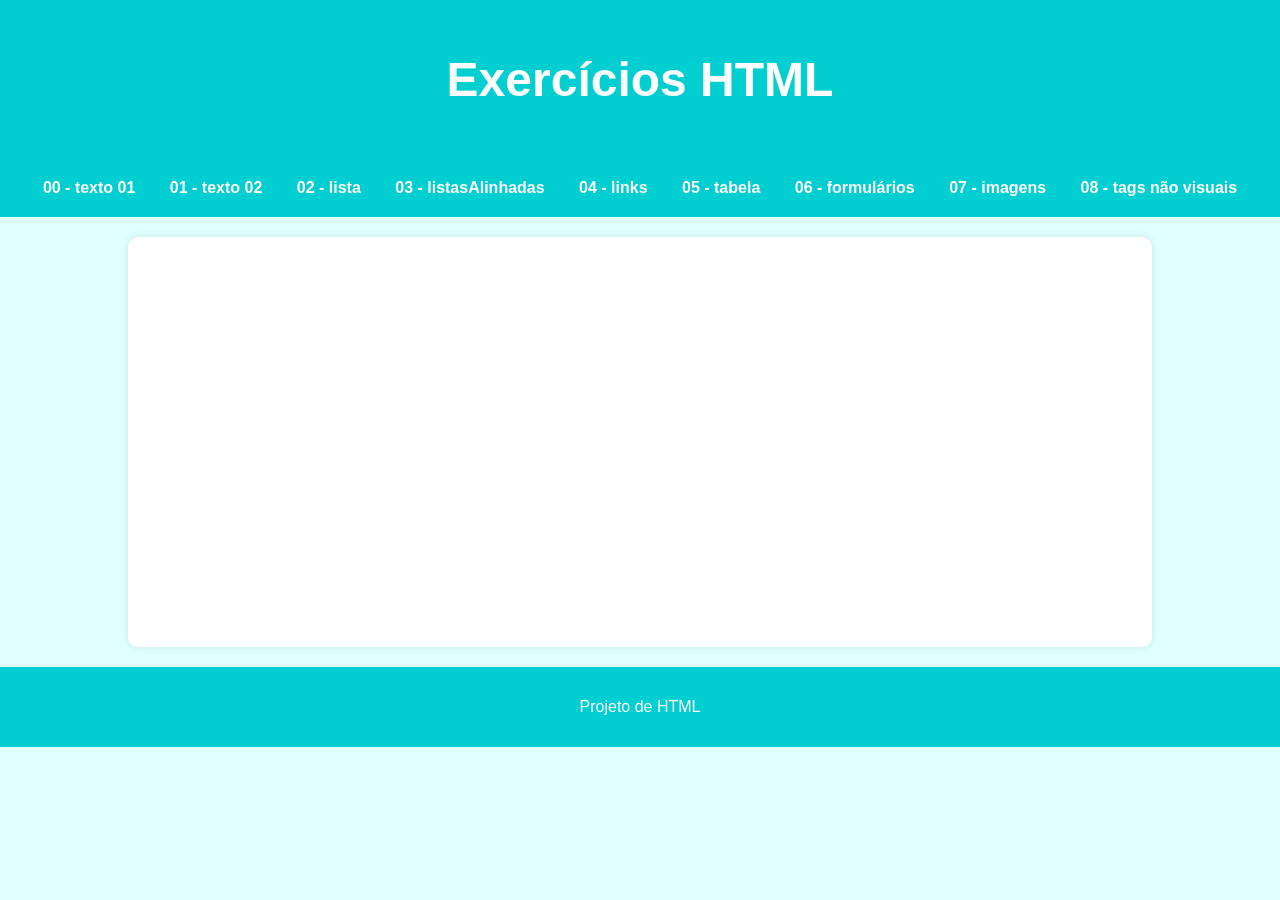
<file: index.html>
<!DOCTYPE html>
<html lang="pt-BR">
<head>
    <meta charset="UTF-8">
    <meta name="viewport" content="width=device-width, initial-scale=1.0">
    <title>Exercícios</title>
    <link rel="stylesheet" href="style.css">
    <style>
        #conteudo{
            padding: 30px 0px;
        }
    </style>
</head>
<body>
    <header>
        <h1>Exercícios HTML</h1>
    </header>
    <nav>
        <a href="/texto1.html">00 - texto 01</a>
        <a href="/texto2.html">01 - texto 02</a>
        <a href="/lista.html">02 - lista</a>
        <a href="/listasAlinhadas.html">03 - listasAlinhadas</a>
        <a href="/links.html">04 - links</a>
        <a href="/tabela.html">05 - tabela</a>
        <a href="/form.html">06 - formulários</a>
        <a href="/imagens.html">07 - imagens</a>
        <a href="/tagsNaoVisuais.html">08 - tags não visuais</a>
    </nav>
    <section id="conteudo"></section>
    <footer>
        <p>Projeto de HTML</p>
    </footer>
</body>
</html>
</file>
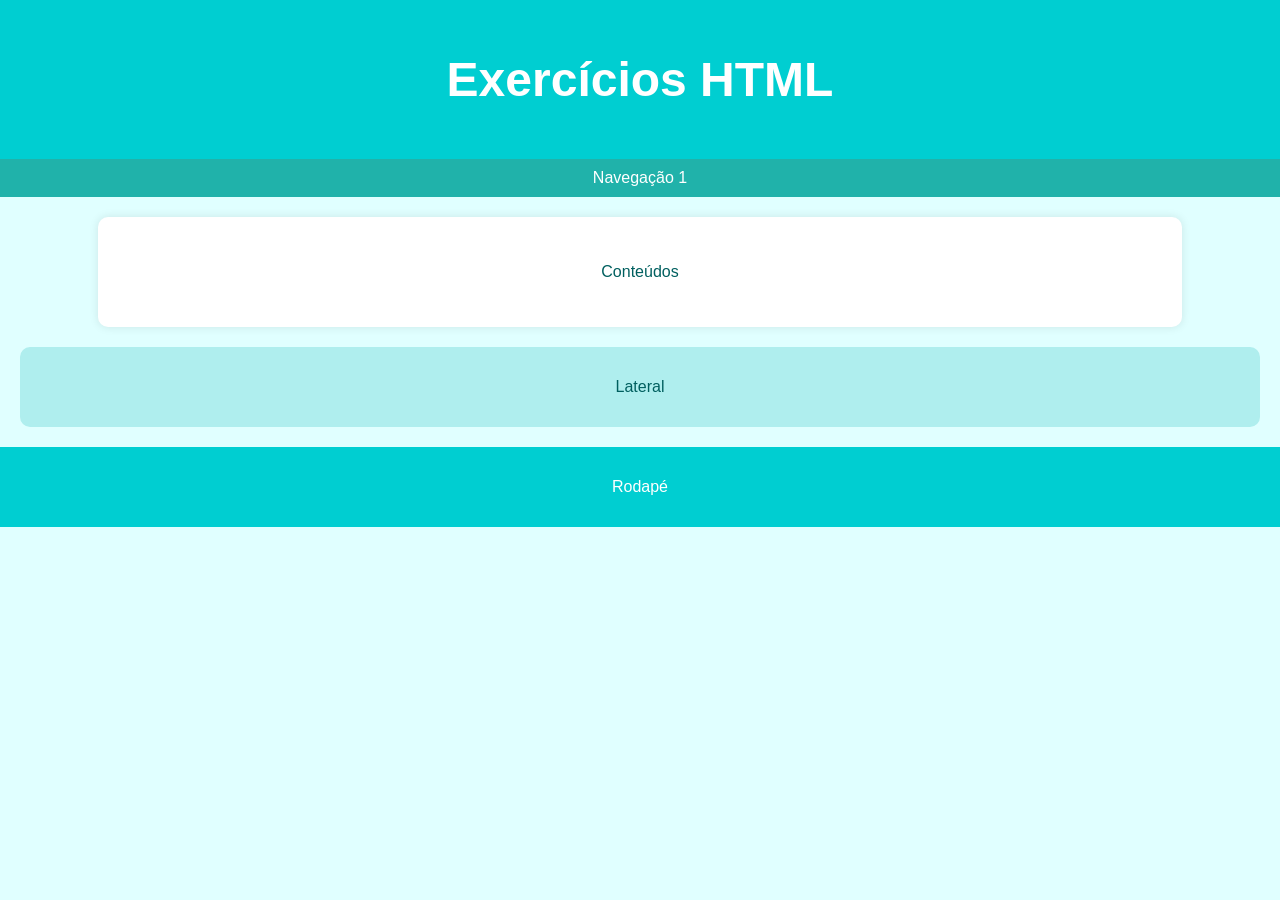
<file: anatomia.html>
<!DOCTYPE html>
<html lang="pt-BR">
<head>
    <meta charset="UTF-8">
    <meta name="viewport" content="width=device-width, initial-scale=1.0">
    <title>Anatomia HTML</title>
    <link rel="stylesheet" href="anatomia.css">
</head>
<body>
    <header>
        <h1>Exercícios HTML</h1>
    </header>
    <nav>
        <a href="/">Navegação 1</a>
    </nav>
    <section id="conteudo">
        <p>Conteúdos</p>
    </section>
    <aside>
        <p>Lateral</p>
    </aside>
    <footer>
        <p>Rodapé</p>
    </footer>
</body>
</html>
</file>
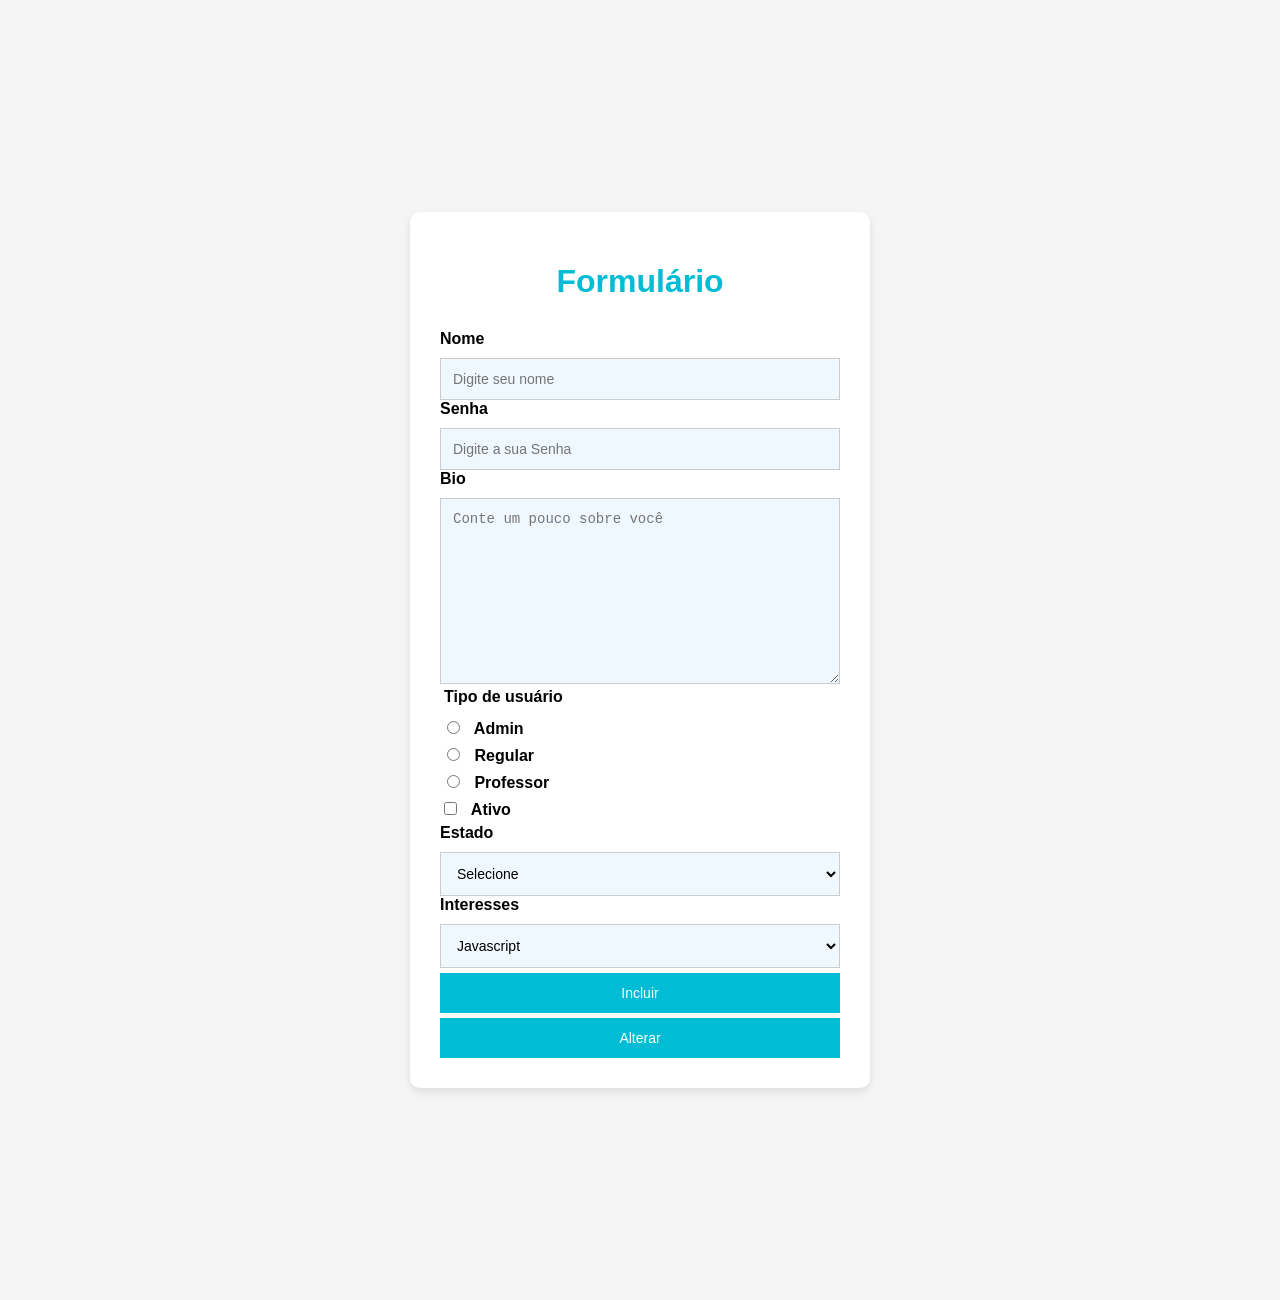
<file: form.html>
<!DOCTYPE html>
<html lang="pt-BR">
<head>
    <meta charset="UTF-8">
    <meta name="viewport" content="width=device-width, initial-scale=1.0">
    <title>Formulário</title>
    <style>
        body{
            font-family: Arial, Helvetica, sans-serif;
            margin: 100px;
            padding: 100px;
            background-color: #f5f5f5;
            display: flex;
            justify-content: center;
            align-items: center;
            height: 100vh;
        }

        .form-container{
            background-color: #fff;
            border-radius: 10px;
            box-shadow: 0 4px 8px rgba(0, 0, 0, 0.1);
            padding: 30px;
            width: 100%;
            max-width: 400px;
        }

        h1{
            text-align: center;
            color: #00bcd4;
            margin-bottom: 30px;
        }

        form{
            display: flex;
            flex-direction: column;
        }
        .fomr-group{
            margin-bottom: 20px;
        }
        label{
            font-weight: bold;
            margin-bottom: 5px;
            display: block;
        }
        input,
        textarea,
        select,
        button{
            width: 100%;
            padding: 12px;
            margin-top: 5px;
            border: 1px solid #ccc;
            font-size: 14px;
            box-sizing: border-box;
            background-color: #f0f8ff;
        }

        input[type="radio"],
        input[type="checkbox"]{
            display: inline-block;
            width: auto;
            margin-right: 10px;
        }
        button{
            background-color: #00bcd4;
            color: white;
            border: none;
            cursor: pointer;
            transition: background-color 0.3s;
        }
        button:hover{
            background-color: #0097a7;
        }

        select,
        textarea{
            transition: border-color 0.3s;
        }

        input:focus,
        textarea:focus,
        select:focus{
            border-color: #00bcd4;
            outline: none;
        }

        fieldset{
            border: none;
            padding: 0;
        }
        legend{
            font-weight: bold;
            margin-bottom: 10px;
        }

        .buttons{
            display: flex;
            justify-content: space-between;
            gap: 10px;
        }
    </style>
</head>
<body>
<div class="form-container">
        <h1>Formulário</h1>

<form Method="POST" action="http://localhost:3003/usuarios">
            <input type="hidden" name="id" value="3">

            <div class="form-group">
                <label for="name">Nome</label>
                <input type="text" id="name" name="name" placeholder="Digite seu nome">
            </div>

            <div class="form-group">
                <label for="senha">Senha</label>
                <input type="password" name="senha" id="senha" placeholder="Digite a sua Senha">
            </div>

            <div class="form-group">
                <label for="bio">Bio</label>
                <textarea name="bio" id="bio" cols="30" rows="10" placeholder="Conte um pouco sobre você"></textarea>
            </div>
            <fieldset class="form-group">
                <legend>Tipo de usuário</legend>
                <label for="admin">
                    <input type="radio" name="tipo" id="admin" value="admin"> Admin
                </label>
                <label for="regular">
                    <input type="radio" name="regular" id="regular" value="regular"> Regular
                </label>
                <label for="professor">
                    <input type="radio" name="tipo" id="professor" value="professor"> Professor
                </label>
            </fieldset>

            <div class="form-group">
                <label for="ativo">
                    <input type="checkbox" name="ativo" id="ativo"> Ativo
                </label>
            </div>
    
    <div class="form-group">
        <label for="estado">Estado</label>
        <select name="estado" id="id">
            <option value="">Selecione</option>
            <option value="ac">Acre</option>
            <option value="ba">Bahia</option>
            <option value="ce">Ceara</option>
            <option value="df">Distrito Federal</option>
            <option value="mg">Minas gerais</option>
            <option value="pa">Pará</option>
            <option value="pr">Paraná</option>
            <option value="rs">Rio Grande Do Sul</option>
            <option value="sc">Santa Catarina</option>
            <option value="sp">São Paulo</option>
        </select>
    </div>

    <div class="form-group">
        <label for="interesses">Interesses</label>
        <select name="interesses" id="interesses" multiple-size="7">
            <option value="js">Javascript</option>
            <option value="java">Java</option>
            <option value="php">PHP</option>
            <option value="python">Python</option>
            <option value="go">Go</option>
            <option value="c">C</option>
        </select>
    </div>

    <div class="form-group button">
        <button type="submit">Incluir</button>
        <button
        formaction="http://localhost:3003/usuarios/3"
        type="submit"
        > Alterar</button>
    </div>
</form>
</div>
</body>
</html>
</file>
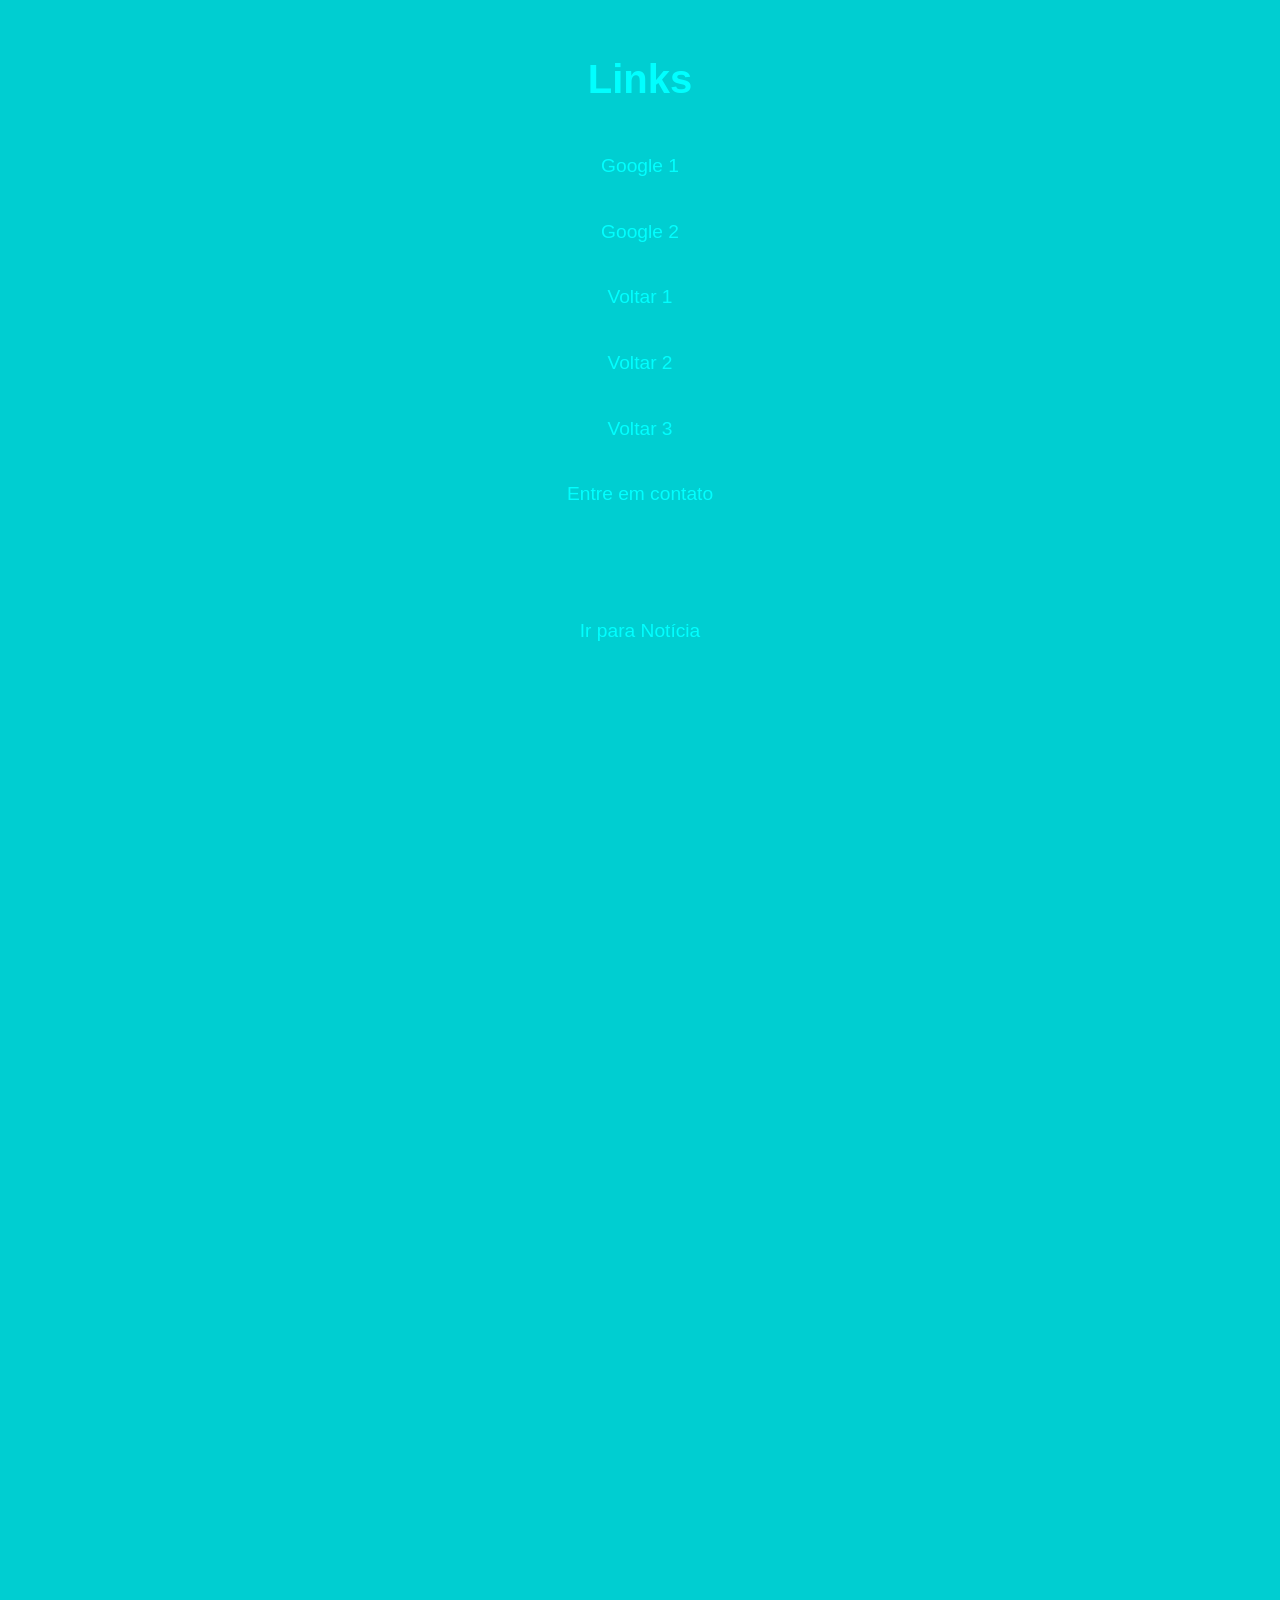
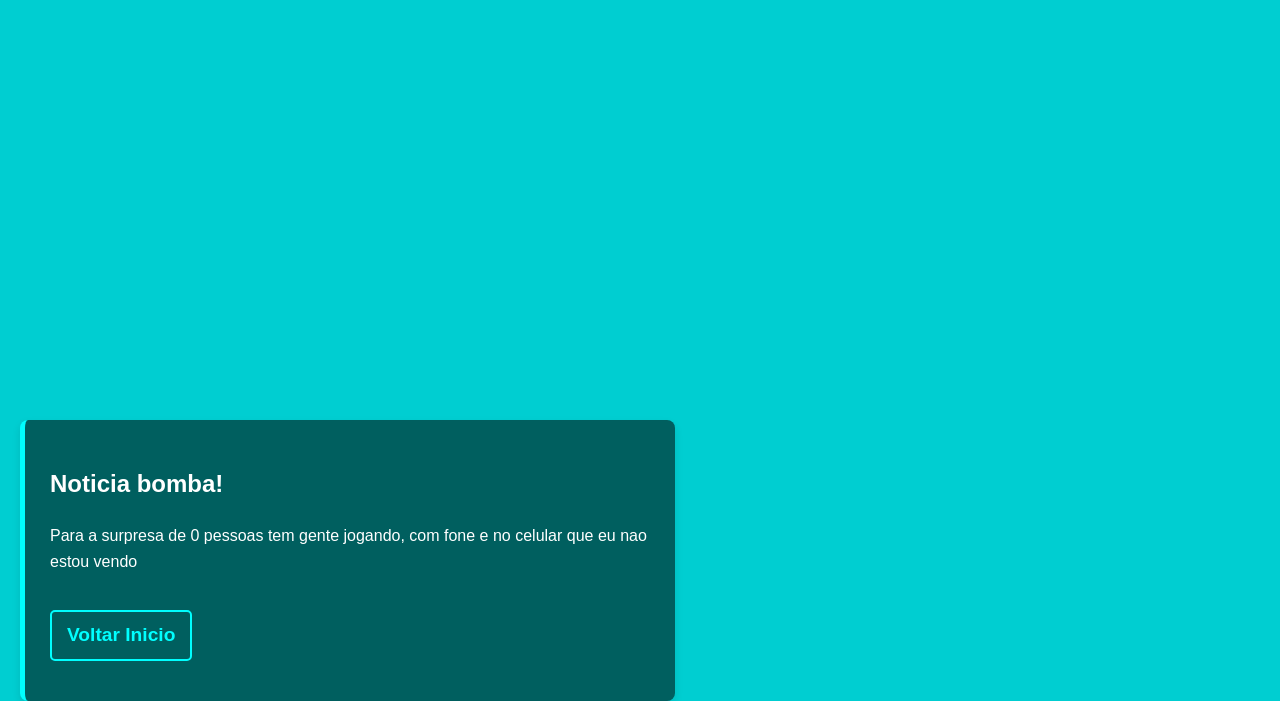
<file: links.html>
<!DOCTYPE html>
<html lang="pt-BR">
<head>
    <meta charset="UTF-8">
    <meta name="viewport" content="width=device-width, initial-scale=1.0">
    <title>Link</title>
    <style>
        /* Estilo global */
        body {
            font-family: 'Arial', sans-serif;
            background-color: #00CED1; /* Ciano escuro */
    color: white;
            margin: 0;
            padding: 20px;
            line-height: 1.6;
        }

        /* Estilo do h1 */
        h1 {
            text-align: center;
            color: #00FFFF;  /* Cor ciano */
            font-size: 2.5rem;
            margin-bottom: 30px;
        }

        /* Estilo para os links */
        a {
            color: #00FFFF;
            text-decoration: none;
            font-size: 1.2rem;
            padding: 10px 15px;
            display: inline-block;
            margin-bottom: 15px;
            border-radius: 5px;
            transition: all 0.3s ease;
        }

        /* Efeito de hover nos links */
        a:hover {
            background-color: #00FFFF;
            color: #111;
            transform: translateY(-3px);  /* Efeito de elevação */
        }

        /* Seção de Notícia */
        #noticia {
            margin-top: 50px;
            padding: 25px;
            background-color: #005F5F; /* Ciano escuro para contraste */
;  /* Cor de fundo clara */
            border-left: 5px solid #00FFFF;
            border-radius: 8px;
            box-shadow: 0 4px 8px rgba(0, 0, 0, 0.1);  /* Sombra sutil */
            max-width: 600px;
            margin: 20px auto;  /* Centralizar no meio da tela */
        }

        /* Estilo do link "Voltar ao Início" dentro da notícia */
        #noticia a {
            color: #00FFFF;
            font-weight: bold;
            text-decoration: none;
            padding: 8px 15px;
            background-color: transparent;
            border: 2px solid #00FFFF;
            border-radius: 5px;
            margin-top: 20px;
            display: inline-block;
        }

        #noticia a:hover {
            background-color: #00FFFF;
            color: #111;
            transform: translateY(-3px);  /* Efeito de elevação */
        }

        /* Scroll suave */
        html {
            scroll-behavior: smooth;
        }

        /* Responsividade */
        @media (max-width: 768px) {
            h1 {
                font-size: 2rem;
            }
            a {
                font-size: 1rem;
                padding: 8px 12px;
            }
            #noticia {
                max-width: 90%;
            }
        }
    </style>
</head>
<body>
    <h1>Links</h1>

    <div style="display: flex; flex-direction: column; align-items: center">
        <a id="inicio" href="https://www.google.com.br">Google 1</a>
        <a href="https://www.google.com.br" target="_blank">Google 2</a>

        <a href="listasAlinhadas.html">Voltar 1</a>
        <a href="listasAlinhadas.html">Voltar 2</a>
        <a href="listasAlinhadas.html">Voltar 3</a>
        <a href="mailto:email@empresa.com.br">Entre em contato</a><br><br>
    </div>

    <div id="noticia" style="position: absolute; top: 2000px;">
    <h2>Noticia bomba!</h2>
    <p>Para a surpresa de 0 pessoas tem gente jogando, com fone e no celular que eu nao estou vendo</p>
    <a href="#inicio">Voltar Inicio</a>
    </div>

    <div style="text-align: center; margin-top: 20px;">
        <a href="#noticia">Ir para Notícia</a>
    </div>
</body>
</html>
</file>
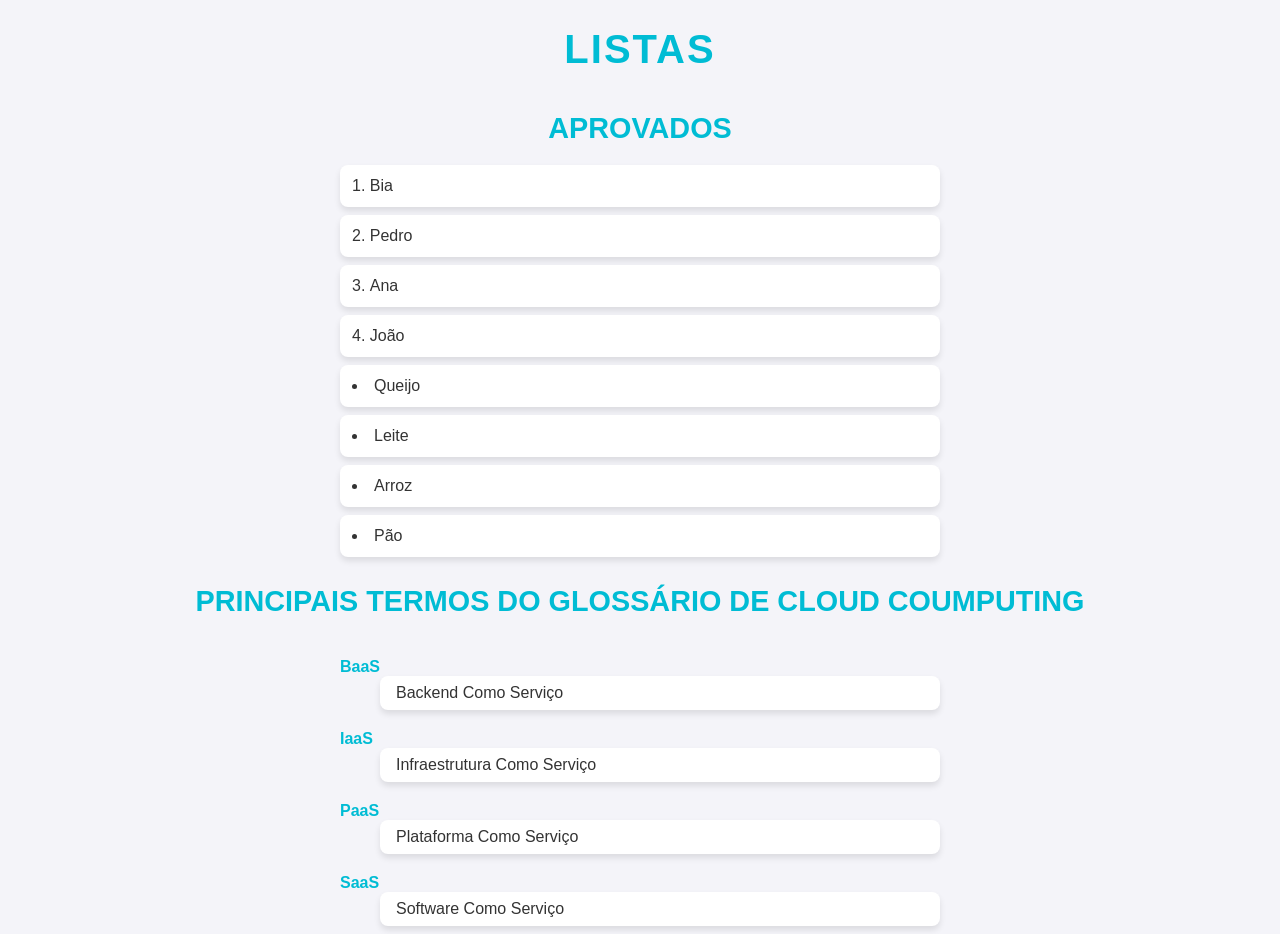
<file: lista.html>
<!DOCTYPE html>
<html lang="pt-BR">
<head>
    <meta charset="UTF-8">
    <meta name="viewport" content="width=device-width, initial-scale=1.0">
    <title>Listas</title>
    <style>
        body{
            font-family: Arial, Helvetica, sans-serif;
            background-color: #f4f4f9;
            color: #333;
            margin: 0;
            padding: 0;
            display: flex;
            flex-direction: column;
            align-items: center;
            justify-content: center;
            min-height: 100vh;
        }

        /* Cabeçalho principal */
        h1{
            font-size:2.5rem;
            color: #00bcd4;
            margin-bottom: 20px;
            text-transform: uppercase;
            letter-spacing: 2px;
            text-align: center;
        }
        h2{
            font-size: 1.8rem;
            color: #00bcd4;
            margin: 20px 0;
            text-transform: uppercase;
        }
        ol, ul, dl{
            margin: 0;
            padding: 0;
            list-style-position: inside;
            width: 100%;
            max-width: 600px;
        }
        ol li, ul li{
            background-color: #ffffff;
            border-radius: 8px;
            padding: 12px;
            margin-bottom: 8px;
            box-shadow: 0 4px 6px rgba(0, 0, 0, 0.1);
        }
        ol li:hover, ul li:hover{
            transform: translateY(-5px);
            background-color: #00bcd4;
            color: #ffffff;
        }

        /* Lista de Definição */
        dl dt{
            font-weight: bold;
            color: #00bcd4;
            margin-top: 20px;
        }

        dl dd{
            padding: 8px 16px;
            background-color: #fff;
            border-radius: 8px;
            box-shadow: 0 4px 6px rgba(0, 0, 0, 0.1);
            margin-bottom: 8px;
            transition: transform 0.3s ease, background-color 0.3s ease;
        }

        dl dd:hover{
            transform: translateY(-5px);
            background-color: #00bcd4;
            color: #fff;
        }

        h1,h2, ol li, ul li, dl dd{
            transition: transform 0.3s ease, box-shadow 0.3s ease;
        }

        h1:hover, h2:hover, ol li:hover, ul li:hover, dl dd:hover{
            box-shadow: 0 6px 12px rgba(0, 188, 212, 0.3);
        }
    </style>
</head>
<body>
    <h1>Listas</h1>

    <!-- Lista ordenada -->
    <h2>Aprovados</h2>
    <ol>
        <li>Bia</li>
        <li>Pedro</li>
        <li>Ana</li>
        <li>João</li>
    </ol>

    <!-- Lista não ordenada -->
    <ul>
        <li>Queijo</li>
        <li>Leite</li>
        <li>Arroz</li>
        <li>Pão</li>
    </ul>

    <!-- Lista de definição -->
    <h2>Principais termos do glossário de Cloud Coumputing</h2>
    <dl>
        <dt>BaaS</dt>
        <dd>Backend Como Serviço</dd>
        <dt>IaaS</dt>
        <dd>Infraestrutura Como Serviço</dd>
        <dt>PaaS</dt>
        <dd>Plataforma Como Serviço</dd>
        <dt>SaaS</dt>
        <dd>Software Como Serviço</dd>
    </dl>
</body>
</html>
</file>
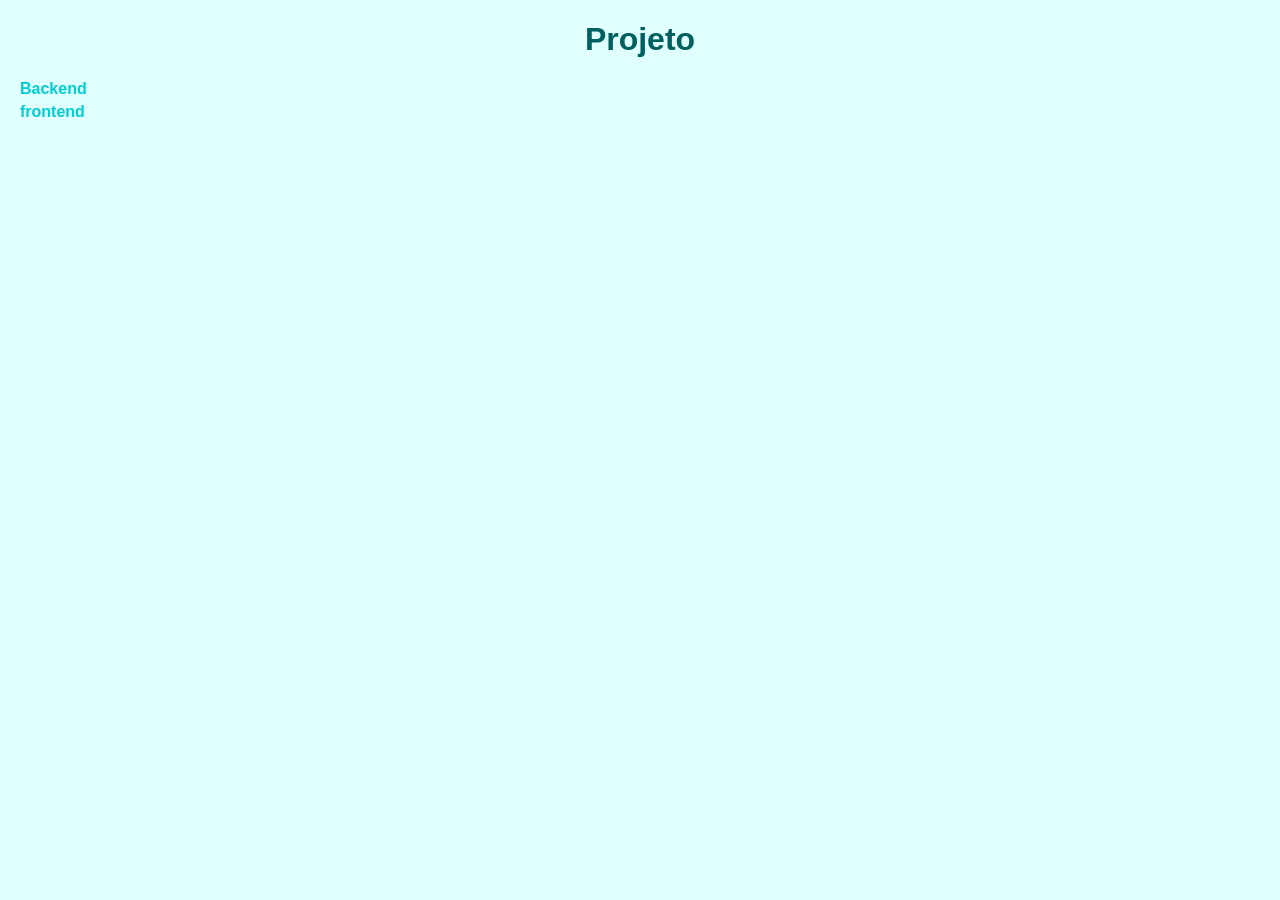
<file: listasAlinhadas.html>
<!DOCTYPE html>
<html lang="pt-BR">
<head>
    <meta charset="UTF-8">
    <meta name="viewport" content="width=device-width, initial-scale=1.0">
    <title>listas alinhadas</title>
    <style>
        body{
            font-family: Arial, Helvetica, sans-serif;
            background-color: #E0FFFF;
            color: #005F5F;
            margin: 0;
            padding: 0;
            text-align: center;
        }

        header{
            background-color: #00CED1;
            color: white;
            padding: 20px;
            font-size: 1.5rem;
        }

        .tree{
            list-style-type:none;
            padding: 0;
            margin: 0;
            text-align: left;
        }

        .tree li{
            padding-left: 20px;
            margin: 5px 0;
        }

        .tree span[wm-folder]{
            cursor: pointer;
            font-weight: bold;
            color: #00CED1;
        }

        .tree li > ul{
            display: none;
            margin-left: 20px;
        }

        .tree li > ul li{
            padding-left: 20px;
        }

        .tree li > ul li:hover{
            color: #005F5F;
            border-radius: 5px;
            transition: 0.3s;
        }

        .tree li > span[wm-folder]:hover{
            color: #005F5F;
        }
    </style>
</head>
<body>
    <h1>Projeto</h1>
    <ul class="tree">
        <li>
            <span wm-folder>Backend</span>
            <ul>
                <li>
                    <span wm-folder>app</span>
                    <ul>
                        <li>produto.js</li>
                        <li>usuario.js</li>
                        <li>venda.js</li>
                    </ul>
                </li>
                <li>
                    <span wm-folder>config</span>
                    <ul>
                        <li>banco.js</li>
                        <li>rotas.js</li>
                        <li>servidor.js</li>
                    </ul>
                </li>
            </ul>
        </li>
        <li>
            <span wm-folder>frontend</span>
            <ul>
                <li>
                    <span wm-folder>public</span>
                    <ul>
                        <li>app.css</li>
                        <li>app.js</li>
                        <li>index.html</li>
                    </ul>
                </li>
            </ul>
        </li>
    </ul>

    <link rel="stylesheet" href="http://files.cod3r.com.br/curso-web/tree.css">
    <script>
        document.querySelectorAll('[wm-folder]').forEach(folder => {
            folder.onclick = function(e){
                const ul = folder.nextElementSibling
                const d = ul.style.display
                ul.style.display = d === 'none' ? 'block' : 'none'
            }
        })
    </script>
</body>
</html>
</file>
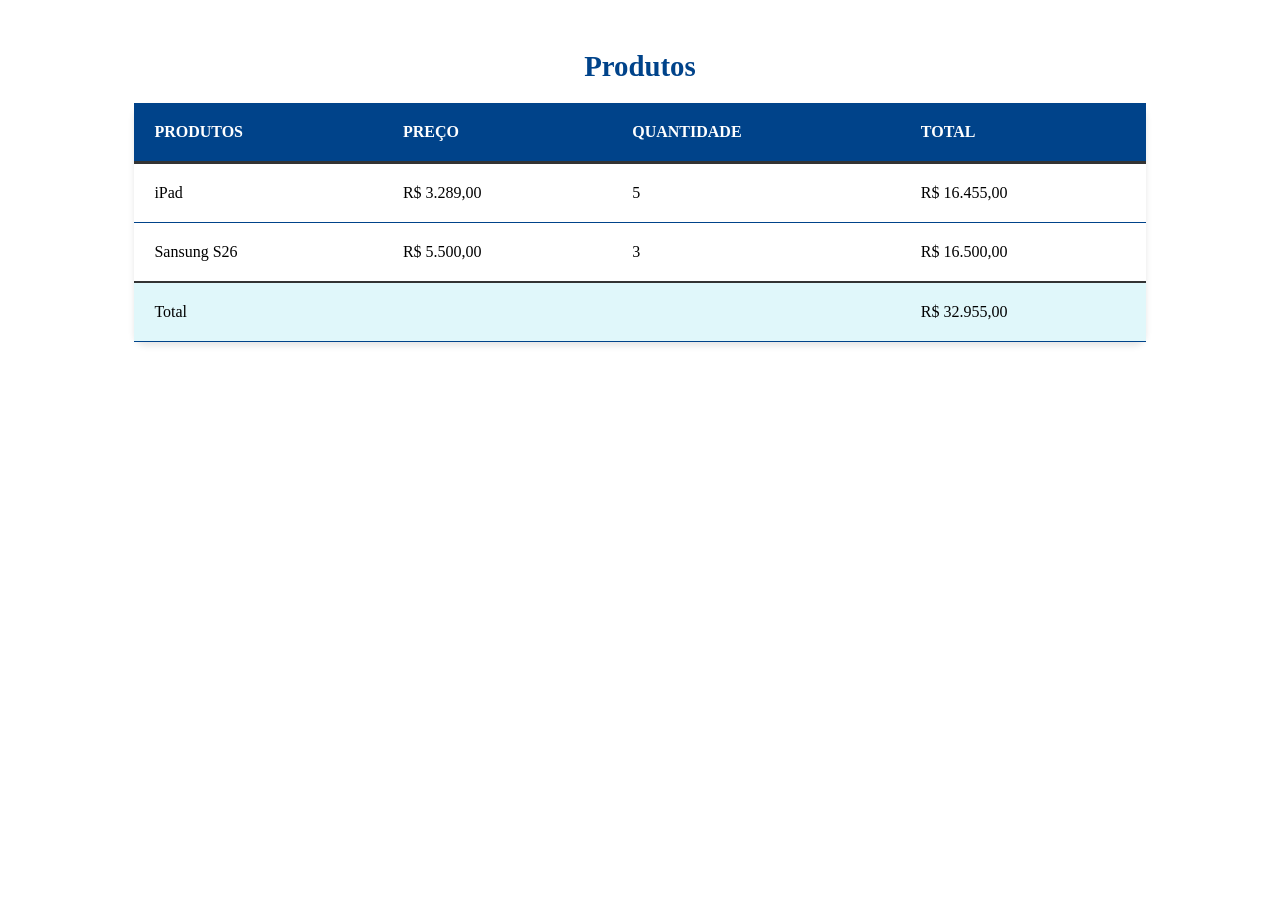
<file: tabela.html>
<!DOCTYPE html>
<html lang="pt-BR">
<head>
    <meta charset="UTF-8">
    <meta name="viewport" content="width=device-width, initial-scale=1.0">
    <title>Tabela</title>
    <style>
        /* Estilo Geral da tabela */
        table{
            width: 80%;
            margin: 50px auto;
            border-collapse: collapse;
            box-shadow: 0 4px 6px rgba(0, 0, 0, 0.1);
            border-radius: 12px;
        }

        caption{
            font-size: 1.8rem;
            font-weight: bold;
            color: #00438a;
            margin-bottom: 20px;
        }

        th, td{
            padding: 20px;
            text-align: left;
            font-size: 1rem;
            border-bottom: 1px solid #00438a;
        }

        th{
            background-color: #00438a;
            color: #fff;
            text-transform: uppercase;
        }
        
        thead tr{
            border-bottom: 3px solid #333;
        }

        tbody tr:hover{
            background-color: #e0f7fa;
        }

        tfoot{
            background-color: #e0f7fa;
        }

        tfoot td{
            border-top: 2px solid #333;
        }
    </style>
</head>
<body>
    <table>
        <caption>Produtos</caption>
        <thead>
            <tr>
                <th>Produtos</th>
                <th>Preço</th>
                <th>Quantidade</th>
                <th>Total</th>
            </tr>
        </thead>
        <tbody>
            <tr>
                <td>iPad</td>
                <td>R$ 3.289,00</td>
                <td>5</td>
                <td>R$ 16.455,00</td>
            </tr>
            <tr>
                <td>Sansung S26</td>
                <td>R$ 5.500,00</td>
                <td>3</td>
                <td>R$ 16.500,00</td>
            </tr>

        </tbody>
        <tfoot>
            <td colspan="3">Total</td>
            <td>R$ 32.955,00</td>
        </tfoot>

    </table>
</body>
</html>
</file>
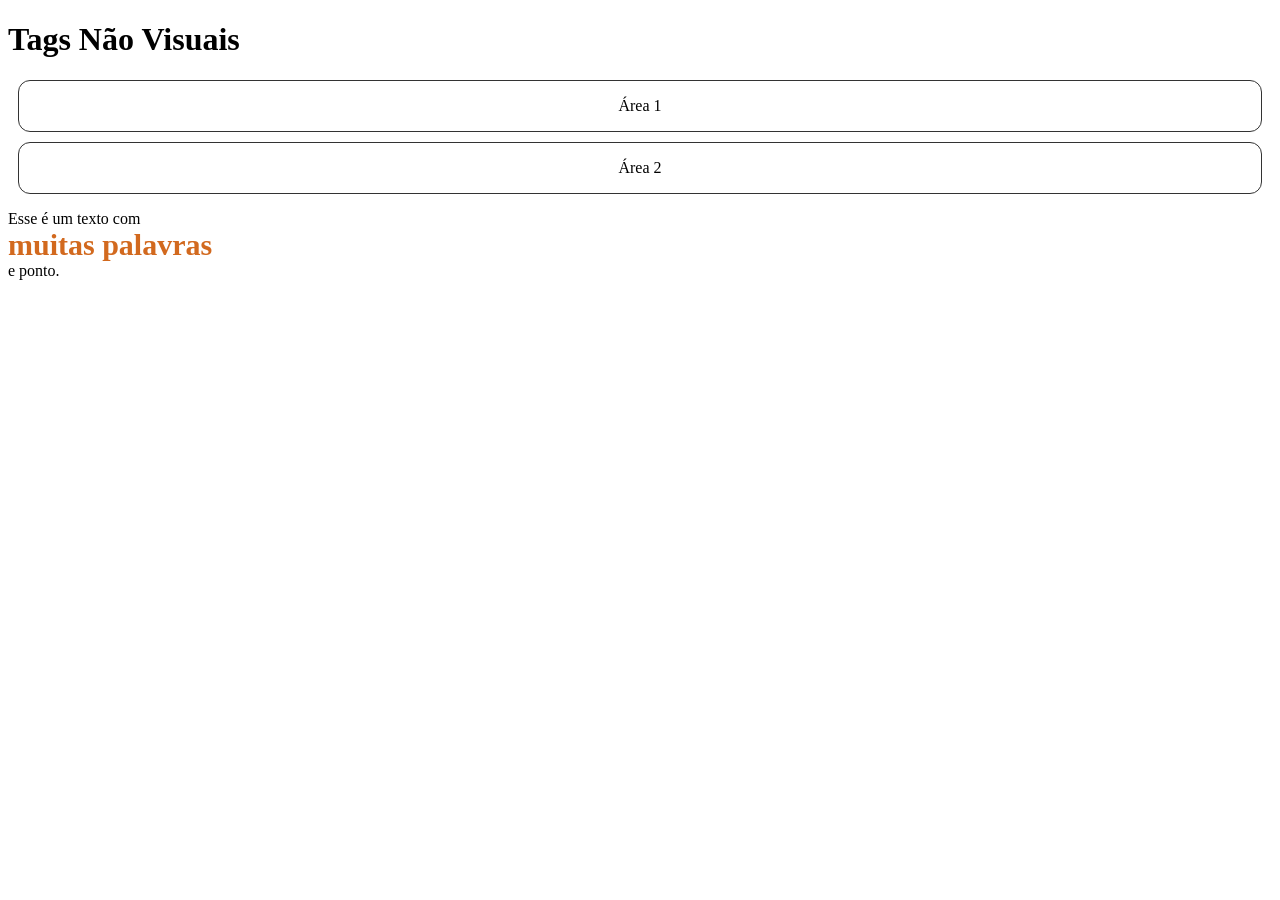
<file: tagsNaoVisuais.html>
<!DOCTYPE html>
<html lang="pt-BR">
<head>
    <meta charset="UTF-8">
    <meta name="viewport" content="width=device-width, initial-scale=1.0">
    <title>Tags Não Visuais</title>
    <style>
        div{
            display: flex;
            border: 1px solid #333;
            border-radius: 12px;
            margin: 10px;
            align-items: center;
            justify-content: center;
            text-align: center;
        }

        span{
            display: block;
        }

        .diferente{
            font-weight: bold;
            font-size: 30px;
            color: chocolate;
        }
    </style>
</head>
<body>
    <h1>Tags Não Visuais</h1>

<!--   
        tags Semânticas:

        section - agrupamento temático de conteúdo
        article - conteúdo auto-contido
        header - cabeçalho do documento
        footer - rodapé do documento
        nav - agrupa os links de navegação
        aside - de lado (ex. sidebar). Relacionado com o conteúdo em volta (adendo).
        details - exibe detalhes que pode ser exibidos ou escondidos

        as famosas...
        div - divisão do conteúdo
        span - usado para agrupa elementos inline -->

    <div>  
        <p> Área 1</p>
    </div>
    <div>
        <p> Área 2</p>
    </div>

    <p>
        Esse é um texto com <span class="diferente">muitas palavras</span> e ponto.
    </p>
</body>
</html>
</file>
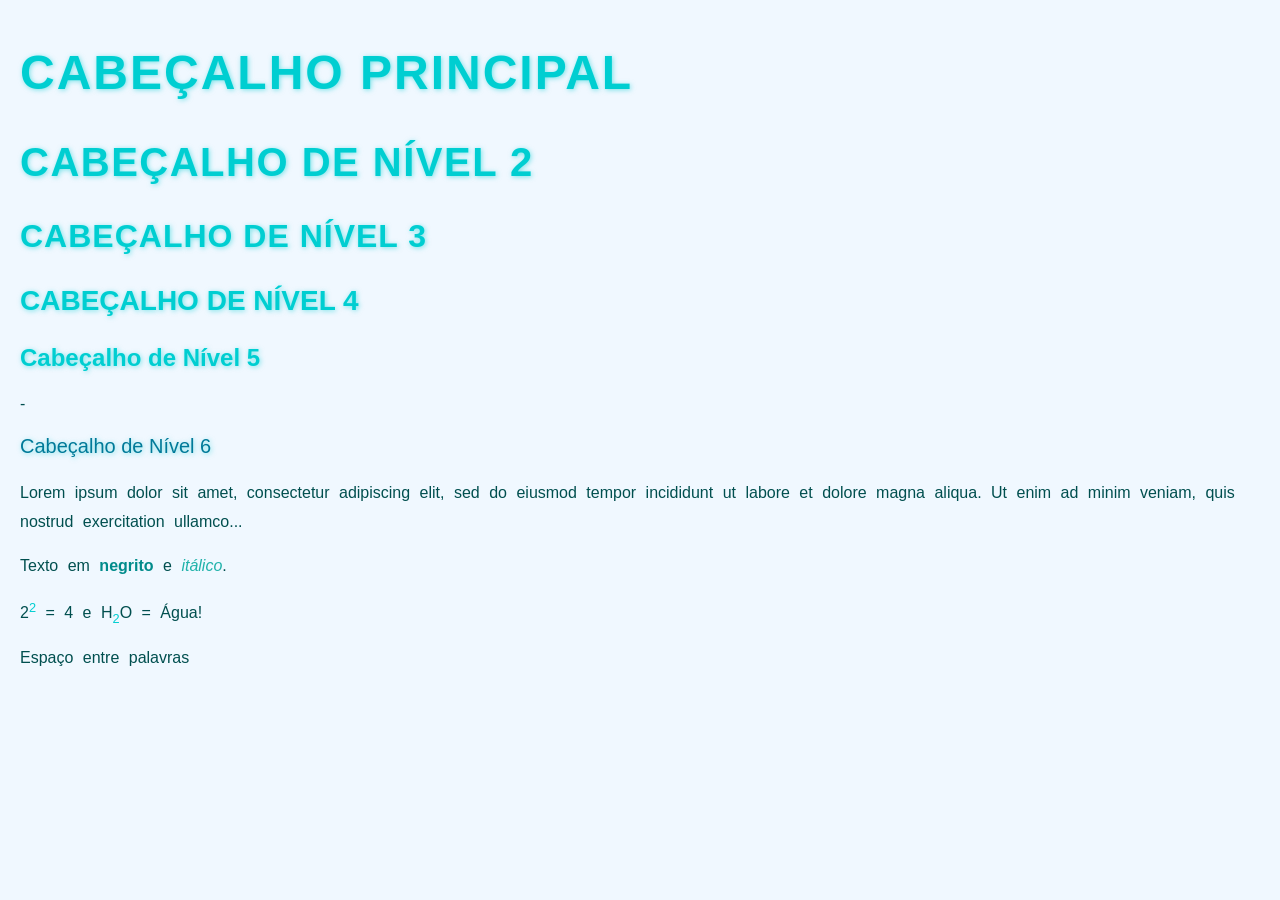
<file: texto1.html>
<!DOCTYPE html>
<html lang="en">
<head>
    <meta charset="UTF-8">
    <meta name="viewport" content="width=device-width, initial-scale=1.0">
    <title>texto 1</title>
    <style>
        /* Estilo geral */
    body {
        font-family: 'Arial', sans-serif;
        background-color: #f0f8ff; /* Cor suave de fundo */
        color: #004F4F; /* Texto em ciano escuro */
        line-height: 1.8;
        margin: 0;
        padding: 20px;
    }
    
    /* Estilos para os Cabeçalhos */
    h1, h2, h3, h4, h5, h6 {
        color: #00CED1; /* Cor ciano */
        font-family: 'Arial', sans-serif;
        font-weight: bold;
        margin: 10px 0;
    }
    
    h1 {
        font-size: 3rem;
        text-transform: uppercase;
        letter-spacing: 2px;
    }
    
    h2 {
        font-size: 2.5rem;
        text-transform: uppercase;
        letter-spacing: 1.5px;
    }
    
    h3 {
        font-size: 2rem;
        text-transform: uppercase;
        letter-spacing: 1px;
    }
    
    h4 {
        font-size: 1.75rem;
        text-transform: uppercase;
    }
    
    h5 {
        font-size: 1.5rem;
    }
    
    h6 {
        font-size: 1.25rem;
        font-weight: normal;
        color: #007A99; /* Cor ciano mais suave */
    }
    
    /* Estilos para parágrafos */
    p {
        font-size: 1rem;
        color: #004F4F;
        margin: 15px 0;
    }
    
    /* Negrito e Itálico */
    b {
        font-weight: bold;
        color: #008B8B; /* Ciano mais escuro */
    }
    
    i {
        font-style: italic;
        color: #20B2AA; /* Ciano claro */
    }
    
    /* Sobrescrito e Subscrito */
    sup {
        font-size: 0.8rem;
        color: #00CED1; /* Ciano */
    }
    
    sub {
        font-size: 0.8rem;
        color: #00CED1; /* Ciano */
    }
    
    /* Espaçamento em branco entre palavras */
    p {
        word-spacing: 5px; /* Aumenta o espaçamento entre palavras */
    }
    
    /* Estilo de links (caso haja algum) */
    a {
        color: #00CED1;
        text-decoration: none;
        transition: color 0.3s ease;
    }
    
    a:hover {
        color: #004F4F; /* Cor ciano mais escura ao passar o mouse */
    }
    
    /* Adicionando sombra suave nos cabeçalhos */
    h1, h2, h3, h4, h5, h6 {
        text-shadow: 1px 1px 5px rgba(0, 206, 209, 0.5); /* Sombra suave ciano */
    }
    
    </style>
    
</head>
<body>
    <!-- Cabeçalhos -->
<h1>Cabeçalho Principal</h1>
<h2>Cabeçalho de Nível 2</h2>
<h3>Cabeçalho de Nível 3</h3>
<h4>Cabeçalho de Nível 4</h4>
<h5>Cabeçalho de Nível 5</h5>-
<h6>Cabeçalho de Nível 6</h6>

<!-- Parágrafo -->
<p>
    Lorem ipsum dolor sit amet, consectetur adipiscing elit,
    sed do eiusmod tempor incididunt ut labore et dolore magna
    aliqua. Ut enim ad minim veniam, quis nostrud exercitation ullamco...
</p>

<!-- Negrito e Itálico -->
<p>Texto em <b>negrito</b> e <i>itálico</i>.</p>

<!-- Sobrescrito e Subscrito -->
<p>2<sup>2</sup> = 4 e H<sub>2</sub>O = Água!</p>

<!-- Espaço em branco -->
<p>Espaço        entre              palavras</p>
</body>
</html>
</file>
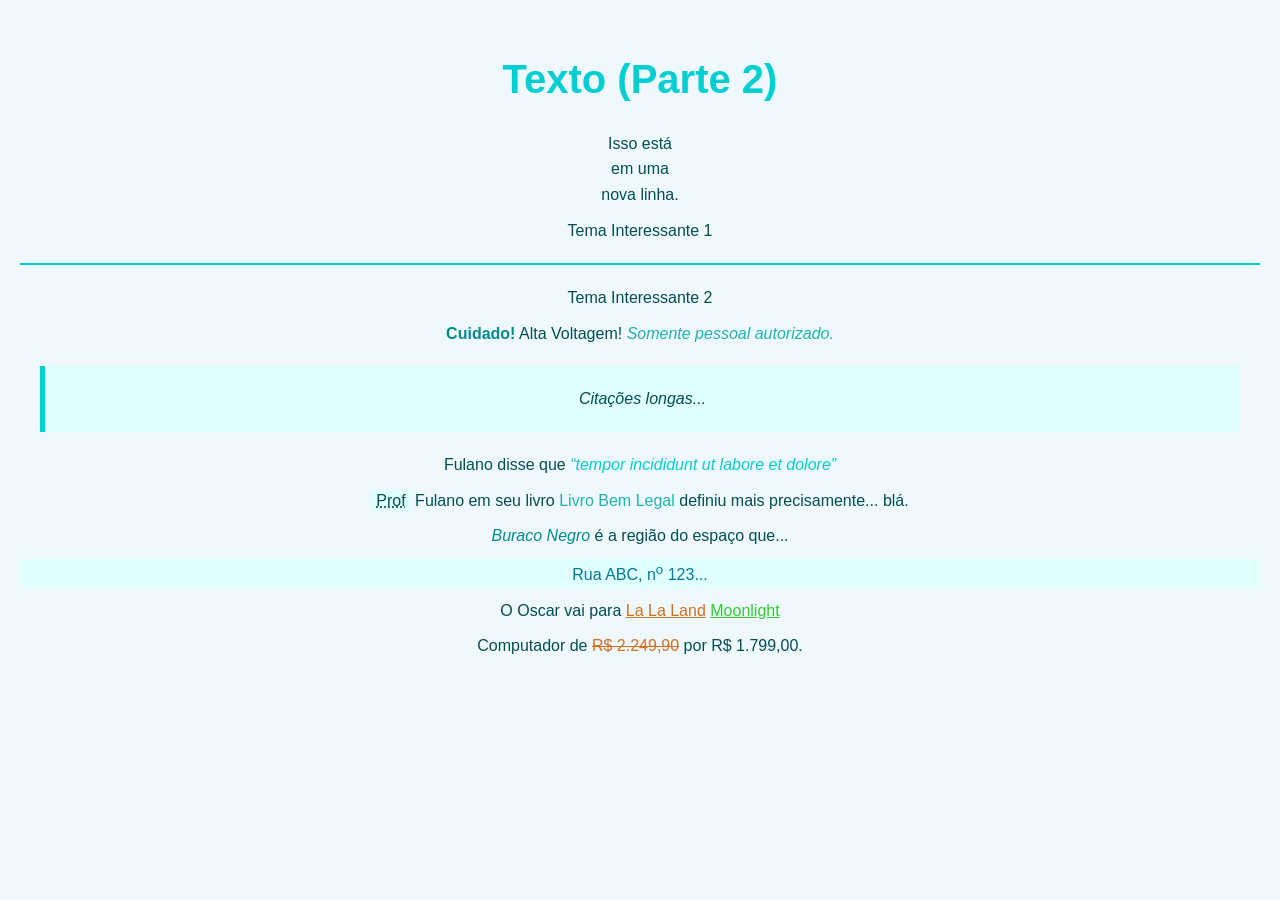
<file: texto2.html>
<!DOCTYPE html>
<html lang="en">
<head>
    <meta charset="UTF-8">
    <meta name="viewport" content="width=device-width, initial-scale=1.0">
    <title>texto 2</title>
    <style>
        /* Estilo geral */
    body {
        font-family: Arial, sans-serif;
        background-color: #f0f8ff; /* Cor de fundo suave */
        color: #004F4F; /* Ciano escuro para o texto */
        line-height: 1.6;
        margin: 0;
        padding: 20px;
        align-items: center;
        text-align: center;
        justify-content: center;
    }
    
    /* Estilo para o h1 */
    h1 {
        color: #00CED1; /* Ciano médio */
        text-align: center;
        font-size: 2.5rem;
        margin-bottom: 20px;
    }
    
    /* Quebra de Linha e Quebra Temática */
    p {
        margin: 10px 0;
    }
    
    hr {
        border: 1px solid #00CED1; /* Linha ciano */
        margin: 20px 0;
    }
    
    /* Estilo para a marcação semântica */
    strong {
        font-weight: bold;
        color: #008B8B; /* Ciano escuro */
    }
    
    em {
        font-style: italic;
        color: #20B2AA; /* Ciano mais claro */
    }
    
    blockquote {
        background-color: #E0FFFF; /* Fundo muito claro */
        border-left: 5px solid #00CED1; /* Barra ciano à esquerda */
        margin: 20px;
        padding: 10px 20px;
        font-style: italic;
    }
    
    q {
        color: #00CED1;
        font-style: italic;
    }
    
    /* Outras tags */
    abbr {
        background-color: #E0FFFF;
        padding: 2px 5px;
        border-radius: 3px;
    }
    
    cite {
        font-style: normal;
        color: #20B2AA;
    }
    
    dfn {
        font-style: italic;
        color: #008B8B; /* Ciano escuro */
    }

    address{
        font-style: normal;
        font-size: 1rem;
        color: #007A99;
        background-color: #E0FFFF;
    }

    /* Para o texto cortado e inserido */
    del{
        color: #D2701E;
        text-decoration: underline;
    }

    ins{
        color: #32CD32;
        text-decoration: underline;
    }

    s{
        color: #D2701E;
        text-decoration: line-through;
    }
    </style>   
</head>
<body>
    <h1>Texto (Parte 2)</h1>

<!-- Quebra de Linha e Quebra Temática -->
<p>Isso está<br>em uma<br /> nova linha.</p>
<p>Tema Interessante 1</p>
<hr />
<p>Tema Interessante 2</p>

<!-- Marcações semânticas -->
<p><strong>Cuidado!</strong> Alta Voltagem! <em>Somente pessoal autorizado.</em></p>
<blockquote cite="https://en.wikipedia.org/wiki/Wikipedia"><p>Citações longas...</p></blockquote>
<p>Fulano disse que <q>tempor incididunt ut labore et dolore</q></p>

<!-- Outras tags -->
<p>
    <abbr title="Professor">Prof</abbr> Fulano em seu livro
    <cite>Livro Bem Legal</cite> definiu mais precisamente... blá.
</p>

<p><dfn>Buraco Negro</dfn> é a região do espaço que...</p>

<address>
    <p>Rua ABC, n<sup>o</sup> 123...</p>
</address>

<p>O Oscar vai para <del>La La Land</del> <ins>Moonlight</ins></p>

<p>Computador de <s>R$ 2.249,90</s> por R$ 1.799,00.</p>


</body>
</html>
</file>
<file: style.css>
body {
    font-family: Arial, sans-serif;
    background-color: #E0FFFF; /* Azul-celeste claro */
    color: #005F5F; /* Ciano escuro para contraste */
    margin: 0;
    padding: 0;
    text-align: center;
}

header {
    background-color: #00CED1; /* Ciano escuro */
    color: white;
    padding: 20px;
    font-size: 1.5em;
}

nav {
    background-color: #00CED1;
    ; /* Verde-mar médio */
    padding: 10px;
}

nav a {
    color: white;
    padding: 10px 15px;
    text-decoration: none   ;
    display: inline-block;
    font-weight: bold;
    transition: 0.3s;
}

nav a:hover {
    border-radius: 5px;
}

#conteudo {
    padding: 30px;
    background-color: white;
    margin: 20px auto;
    width: 80%;
    height: 350px;
    border-radius: 10px;
    box-shadow: 0 0 10px rgba(0, 0, 0, 0.1);
}

footer {
    background-color: #00CED1;
    color: white;
    padding: 15px;
    margin-top: 20px;
}
</file>
<file: anatomia.css>
body{
    font-family: Arial, Helvetica, sans-serif;
    background-color: #E0FFFF;
    color: #005F5F;
    margin: 0;
    padding: 0;
    text-align: center;
}

header{
    background-color: #00CED1;
    color: white;
    padding: 20px;
    font-size: 1.5em;
}

nav{
    background-color: #20B2AA;
    padding: 10px;
}

nav a{
    color: white;
    text-decoration: none;
    padding: 10px 15px;
}

nav a:hover{
    background-color: #008b8b;
    border-radius: 5px;
}

#conteudo{
    padding: 30px;
    background-color: white;
    margin: 20px auto;
    width: 80%;
    border-radius: 10px;
    box-shadow: 0 0 10px rgba(0, 0, 0, 0.1);
}

aside{
    background-color: #AFEEEE;
    padding: 15px;
    margin: 20px;
    border-radius: 10px;
}

footer{
    background-color: #00CED1;
    color: white;
    padding: 15px;
    margin-top: 20px;
}
</file>
